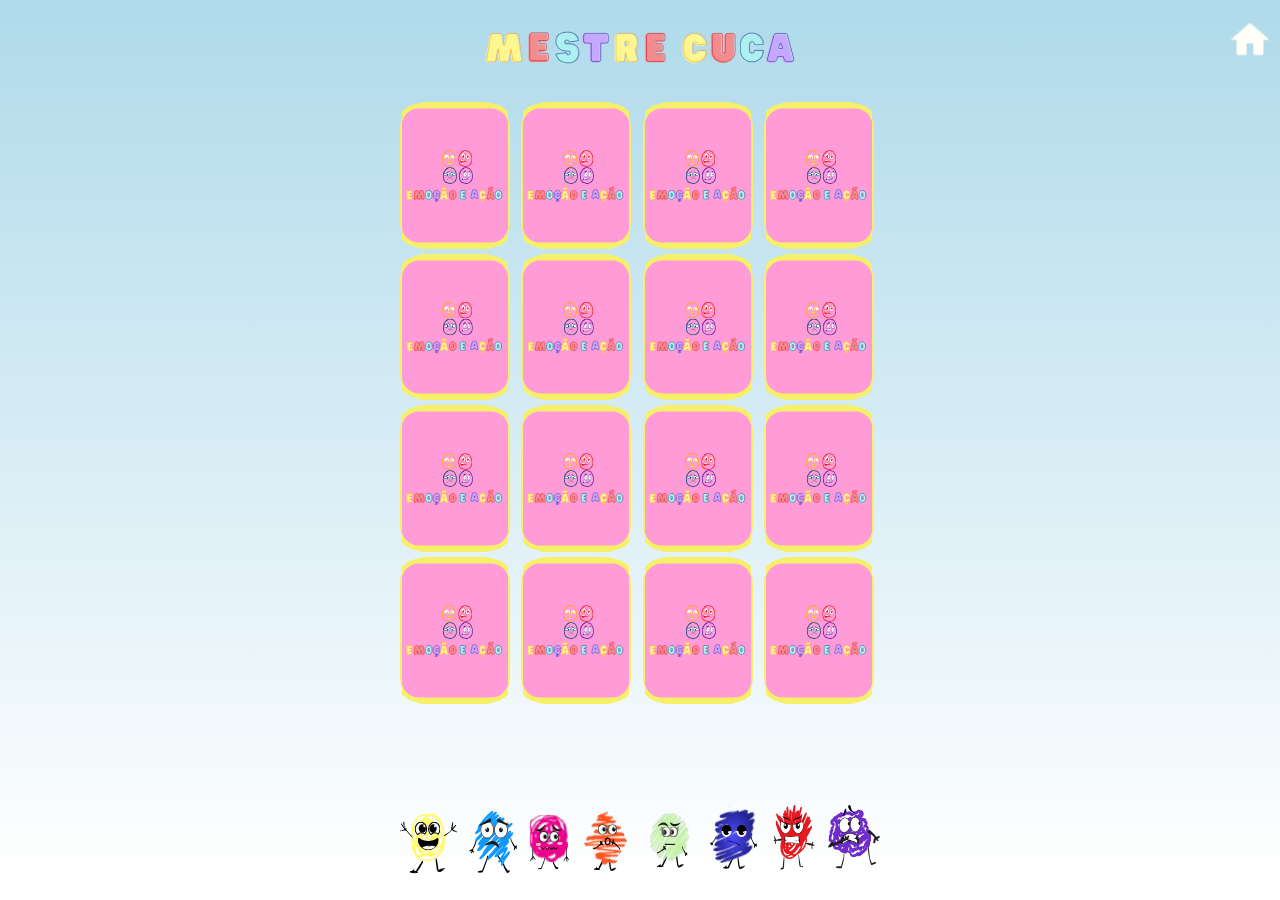
<file: jogoRepresentativo_responsivo/jogoRepresentativo/Mestre_Cuca-main/index.html>
<!DOCTYPE html>
<html lang="pt-br">
<head>
    <meta charset="UTF-8">
    <meta name="viewport" content="width=device-width, initial-scale=1.0">
   
    <link rel="stylesheet" href="./css/reset.css">
    <link rel="stylesheet" href="./css/game.css">
    <script defer src="./js/script.js"></script>
    <title>Mestre Cuca</title>
</head>
<body>

<main>
    <header > 
        <img src="./imagens/LOGO 6.png" alt="logo">
    </header>
    <button class="home" onclick="window.location.href='../home.html'">
        <!-- trocar pelo link da página home -->
        <img src="./imagens/home 1.svg" alt="Botão Home">
    </button>

</main>

    
<div class="grid"></div>
<footer>
    <img src="./imagens/personagens.svg" alt="personagens">
</footer>


</body>
</html>
</file>
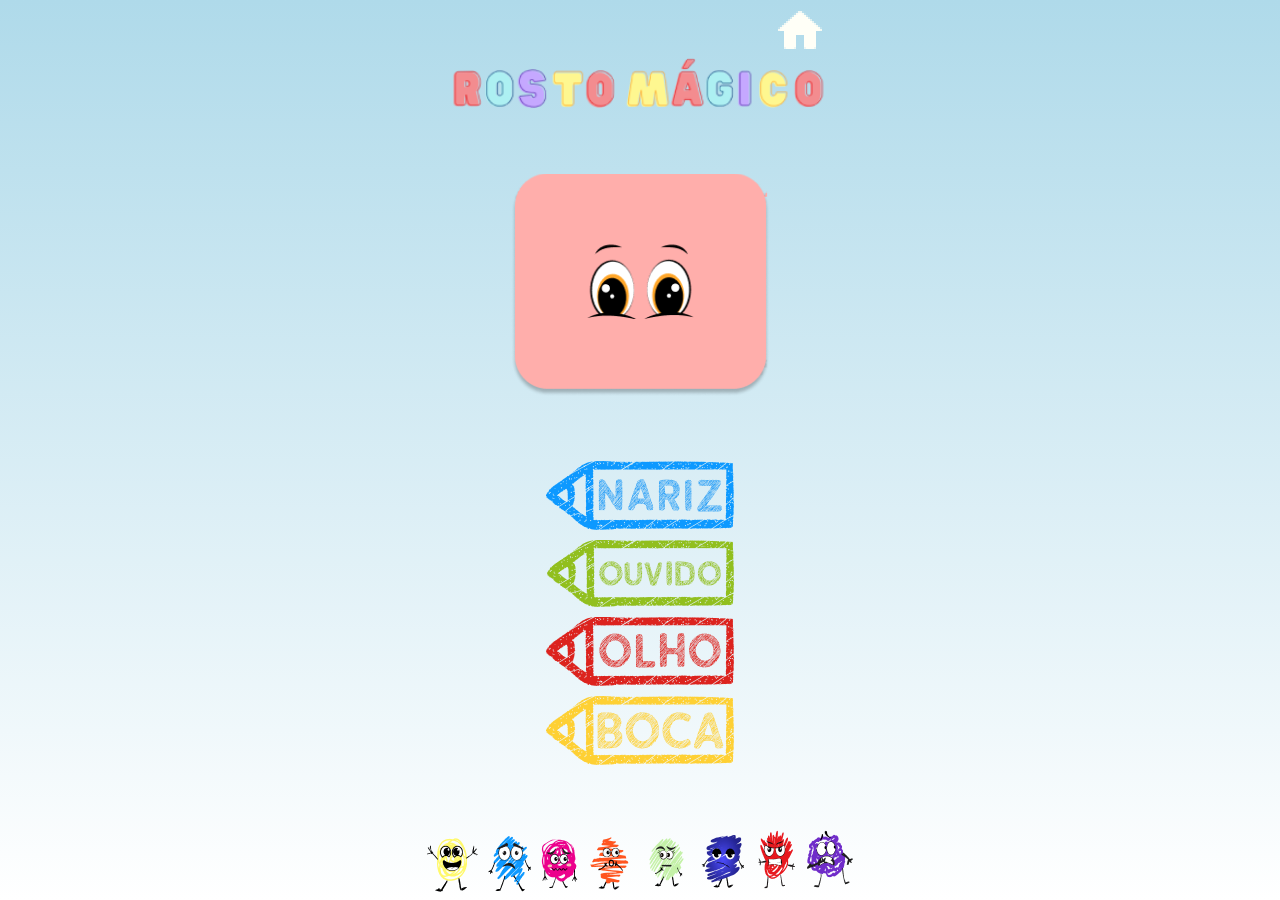
<file: jogoRepresentativo_responsivo/jogoRepresentativo/ROSTO MAGICO/index.html>
<!DOCTYPE html>
<html lang="PT">

<head>
    <meta charset="UTF-8">
    <meta name="viewport" content="width=device-width, initial-scale=1.0">
    <link rel="stylesheet" href="CSS/Style.css">
    <title>Rosto Magico</title>
</head>

<body>
    <div class="body">
        <div class="generico">
            <button class="home-button" onclick="window.location.href='../home.html'">
                <!-- trocar pelo link da página home -->
                <img src="./IMG/home.png" alt="Botão Home">
            </button>

            <img id="LOGO" src="IMG/LOGO 6.png" alt="Titulo">
        </div>
        <div id="imagem_trocada" style="background-image: url('IMG/card_olho.png');"></div>
        <div class="sub_body">
            <img id="bnariz" src="IMG/botao_nariz.png" onclick="verificarCorreto(bnariz)" alt="botao nariz">
            <img id="bouvido" src="IMG/botao_ouvido.png" onclick="verificarCorreto(bouvido)" alt="botao ouvido">
            <img id="bolho" src="IMG/botao_olho.png" onclick="verificarCorreto(bolho)" alt="botao olho">
            <img id="bboca" src="IMG/botao_boca.png" onclick="verificarCorreto(bboca)" alt="botao boca">

            <audio id="audio_olho" src="Audio/olho.mp3"></audio>
            <audio id="audio_nariz" src="Audio/nariz.mp3"></audio>
            <audio id="audio_boca" src="Audio/boca.mp3"></audio>
            <audio id="audio_ouvido" src="Audio/ouvido.mp3"></audio>
        </div>
        <img id="imagem_todos" src="IMG/TODOS.png" alt="todos">
    </div>

    <script src="Js/projeto.js"></script>
</body>

</html>
</file>
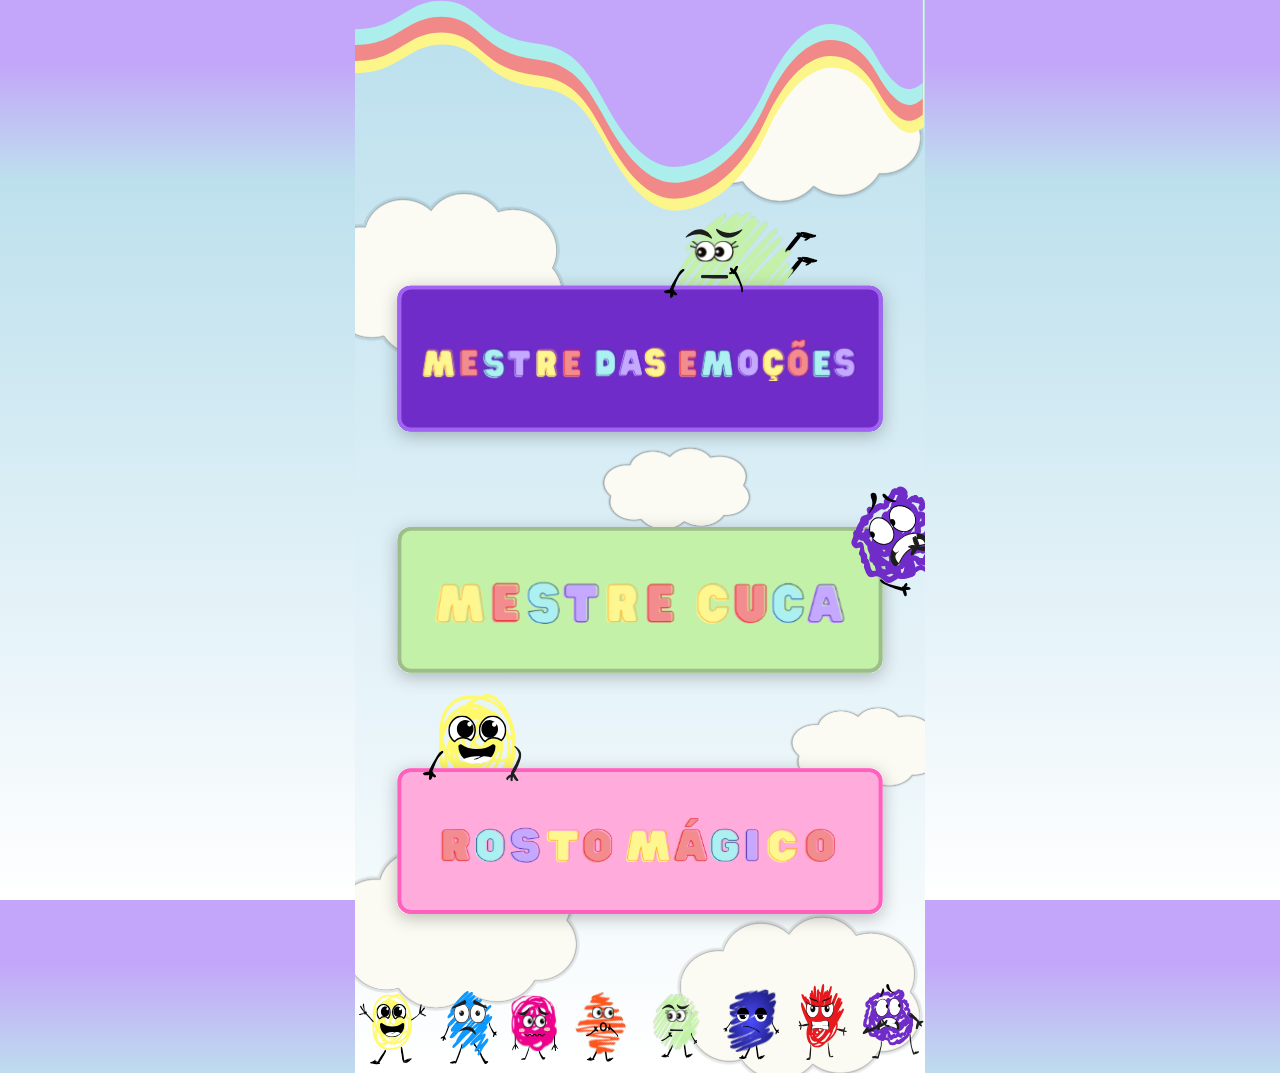
<file: jogoRepresentativo_responsivo/jogoRepresentativo/home.html>
<!DOCTYPE html>
<html lang="en">

<head>
    <meta charset="UTF-8">
    <meta name="viewport" content="width=device-width, initial-scale=1.0">
    <title>home</title>
    <link rel="stylesheet" href="./styleHome.css">
</head>

<body>

    <div class="container">
        <!-- Imagem SVG -->
        
        <div class="button">
            <button class="button-1" onclick="window.location.href='jogo_emocoes/quatro_botoes1.html'"></button>
            <button class="button-2" onclick="window.location.href='Mestre_Cuca-main/index.html'"></button>
            <button class="button-3" onclick="window.location.href='ROSTO MAGICO/index.html'"></button>
        </div>
        <img src="Group 34.svg" alt="Tela Responsiva">
    </div>

</body>

</html>
</file>
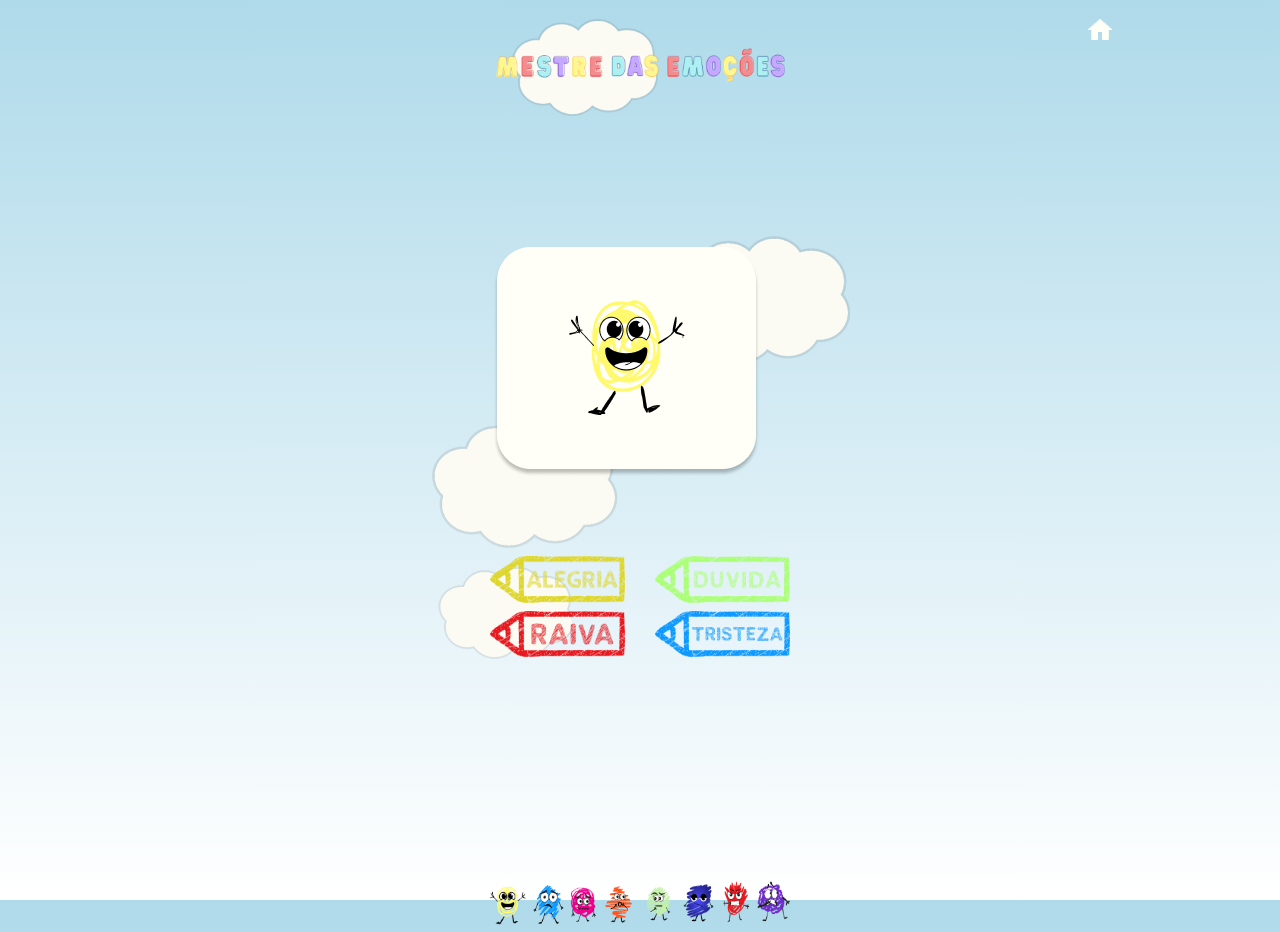
<file: jogoRepresentativo_responsivo/jogoRepresentativo/jogo_emocoes/quatro_botoes1.html>
<!DOCTYPE html>
<html lang="pt-BR">

<head>
    <meta charset="UTF-8">
    <meta name="viewport" content="width=device-width, initial-scale=1.0">
    <link rel="stylesheet" href="quatro.css">
    <title>Jogo 1</title>
</head>

<body>
    <div class="content">
        <div class="top-image-container">
            <img src="images/nome.png" alt="Imagem topo" class="top-image">
            <button class="home-button"
                onclick="window.location.href='../home.html'">
                <!-- trocar pelo link da página home -->
                <img src="images/home.png" alt="Botão Home">
            </button>
        </div>

        <div class="center-image-container">
            <img src="images/personagem1.png" alt="Imagem centro" class="center-image">
        </div>

        <div class="grid-container">
            <button class="grid-item" onclick="playAudioWithRedirect('audio/acerto.mp3', 'quatro_botoes2.html')">
                <img src="images/alegria.png" alt="Alegria" class="grid-image">
            </button>
            <button class="grid-item" onclick="playAudio('audio/erro.mp3')">
                <img src="images/duvida.png" alt="Duvida" class="grid-image">
            </button>
            <button class="grid-item" onclick="playAudio('audio/erro.mp3')">
                <div class="cloud-image-container">
                    <img src="images/nuvem.png" alt="Nuvem" class="cloud-image">
                </div>
                <img src="images/raiva.png" alt="Raiva" class="grid-image">
            </button>
            <button class="grid-item" onclick="playAudio('audio/erro.mp3')">
                <img src="images/tristeza.png" alt="Tristeza" class="grid-image">
            </button>
        </div>

        <div class="image-container">
            <img src="images/TODOS .png" alt="Imagem inferior" class="bottom-image">
        </div>
    </div>

    <script>
        function playAudio(audioFile) {
            const audio = new Audio(audioFile);
            audio.play();
        }

        function playAudioWithRedirect(audioFile, redirectUrl) {
            const audio = new Audio(audioFile);
            audio.play();
            audio.onended = () => {
                if (redirectUrl) {
                    window.location.href = redirectUrl;
                }
            };
        }
    </script>
</body>

</html>
</file>
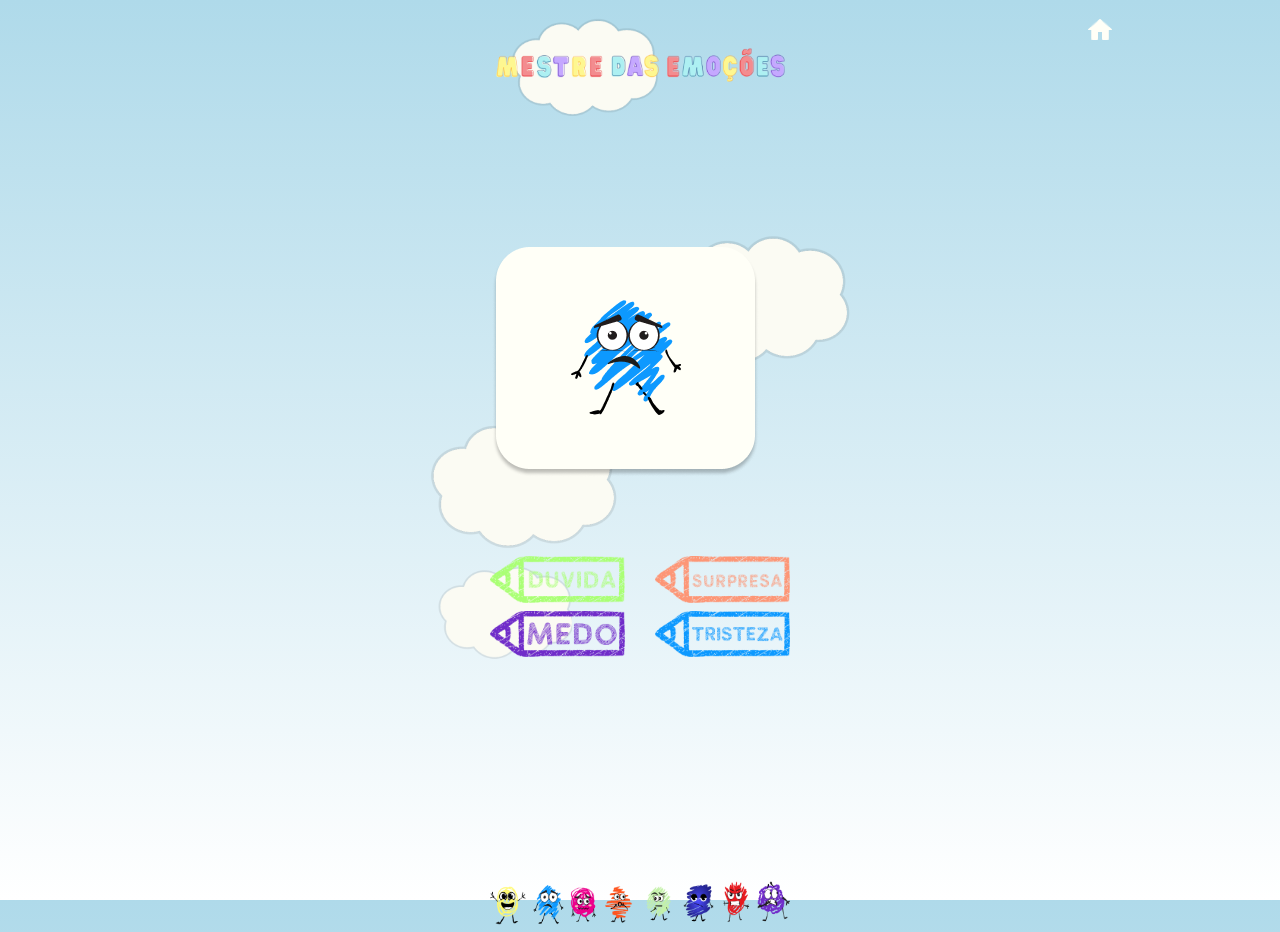
<file: jogoRepresentativo_responsivo/jogoRepresentativo/jogo_emocoes/quatro_botoes2.html>
<!DOCTYPE html>
<html lang="pt-BR">
<head>
    <meta charset="UTF-8">
    <meta name="viewport" content="width=device-width, initial-scale=1.0">
    <link rel="stylesheet" href="quatro.css">
    <title>Jogo 1</title>   
</head>
<body>
    <div class="content">
        <div class="top-image-container">
            <img src="images/nome.png" alt="Imagem topo" class="top-image">
            <button class="home-button"  onclick="window.location.href='../home.html'"> <!-- trocar pelo link da página home -->
                <img src="images/home.png" alt="Botão Home">
            </button>
        </div>

        <div class="center-image-container">
            <img src="images/personagem2.png" alt="Imagem centro" class="center-image">
        </div>

        <div class="grid-container">
            <button class="grid-item" onclick="playAudio('audio/erro.mp3')">
                <img src="images/duvida.png" alt="Dúvida" class="grid-image">
            </button>
            <button class="grid-item" onclick="playAudio('audio/erro.mp3')">
                <img src="images/surpresa.png" alt="Surpresa" class="grid-image">
            </button>
            <button class="grid-item" onclick="playAudio('audio/erro.mp3')">
                <div class="cloud-image-container">
                    <img src="images/nuvem.png" alt="Nuvem" class="cloud-image">
                </div>
                <img src="images/medo.png" alt="Medo" class="grid-image">
            </button>
            <button class="grid-item" onclick="playAudioWithRedirect('audio/acerto.mp3', 'quatro_botoes3.html')">
                <img src="images/tristeza.png" alt="Tristeza" class="grid-image">
            </button>
        </div>

        <div class="image-container">
            <img src="images/TODOS .png" alt="Imagem inferior" class="bottom-image">
        </div>
    </div>
    <script>
        function playAudio(audioFile) {
            const audio = new Audio(audioFile);
            audio.play();
        }

        function playAudioWithRedirect(audioFile, redirectUrl) {
            const audio = new Audio(audioFile);
            audio.play();
            audio.onended = () => {
                if (redirectUrl) {
                    window.location.href = redirectUrl;
                }
            };
        }
    </script>
</body>
</html>
</file>
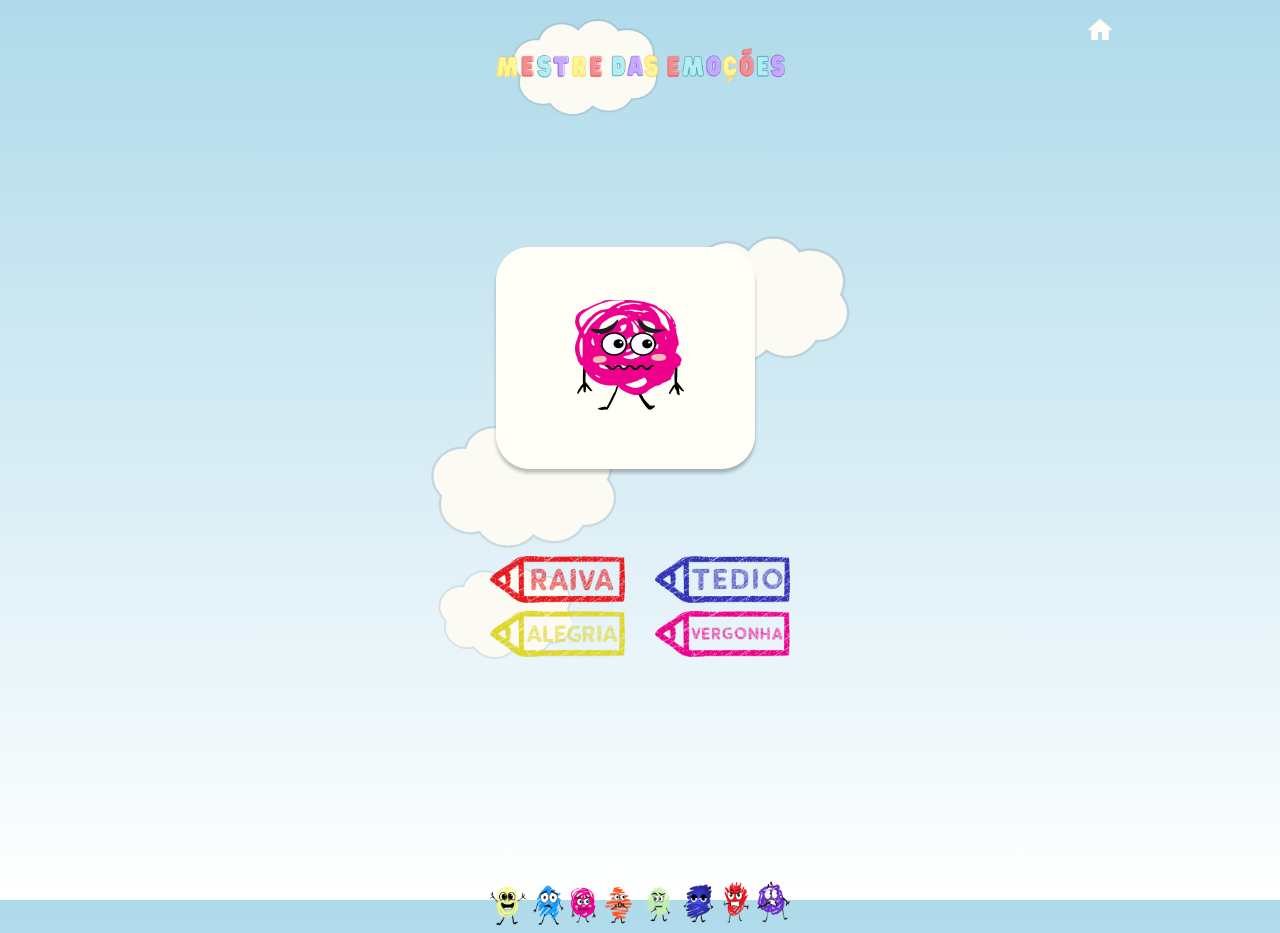
<file: jogoRepresentativo_responsivo/jogoRepresentativo/jogo_emocoes/quatro_botoes3.html>
<!DOCTYPE html>
<html lang="pt-BR">
<head>
    <meta charset="UTF-8">
    <meta name="viewport" content="width=device-width, initial-scale=1.0">
    <link rel="stylesheet" href="quatro.css">
    <title>Jogo 1</title>   
</head>
<body>
    <div class="content">
        <div class="top-image-container">
            <img src="images/nome.png" alt="Imagem topo" class="top-image">
            <button class="home-button"  onclick="window.location.href='../home.html'"> <!-- trocar pelo link da página home -->
                <img src="images/home.png" alt="Botão Home">
            </button>
        </div>

        <div class="center-image-container">
            <img src="images/personagem3.png" alt="Imagem centro" class="center-image">
        </div>

        <div class="grid-container">
            <button class="grid-item" onclick="playAudio('audio/erro.mp3')">
                <img src="images/raiva.png" alt="Raiva" class="grid-image">
            </button>
            <button class="grid-item" onclick="playAudio('audio/erro.mp3')">
                <img src="images/tedio.png" alt="Tédio" class="grid-image">
            </button>
            <button class="grid-item" onclick="playAudio('audio/erro.mp3')">
                <div class="cloud-image-container">
                    <img src="images/nuvem.png" alt="Nuvem" class="cloud-image">
                </div>
                <img src="images/alegria.png" alt="Alegria" class="grid-image">
            </button>
            <button class="grid-item" onclick="playAudioWithRedirect('audio/acerto.mp3', 'quatro_botoes4.html')">
                <img src="images/vergonha.png" alt="Vergonha" class="grid-image">
            </button>
        </div>

        <div class="image-container">
            <img src="images/TODOS .png" alt="Imagem inferior" class="bottom-image">
        </div>
    </div>
    <script>
        function playAudio(audioFile) {
            const audio = new Audio(audioFile);
            audio.play();
        }

        function playAudioWithRedirect(audioFile, redirectUrl) {
            const audio = new Audio(audioFile);
            audio.play();
            audio.onended = () => {
                if (redirectUrl) {
                    window.location.href = redirectUrl;
                }
            };
        }
    </script>
</body>
</html>
</file>
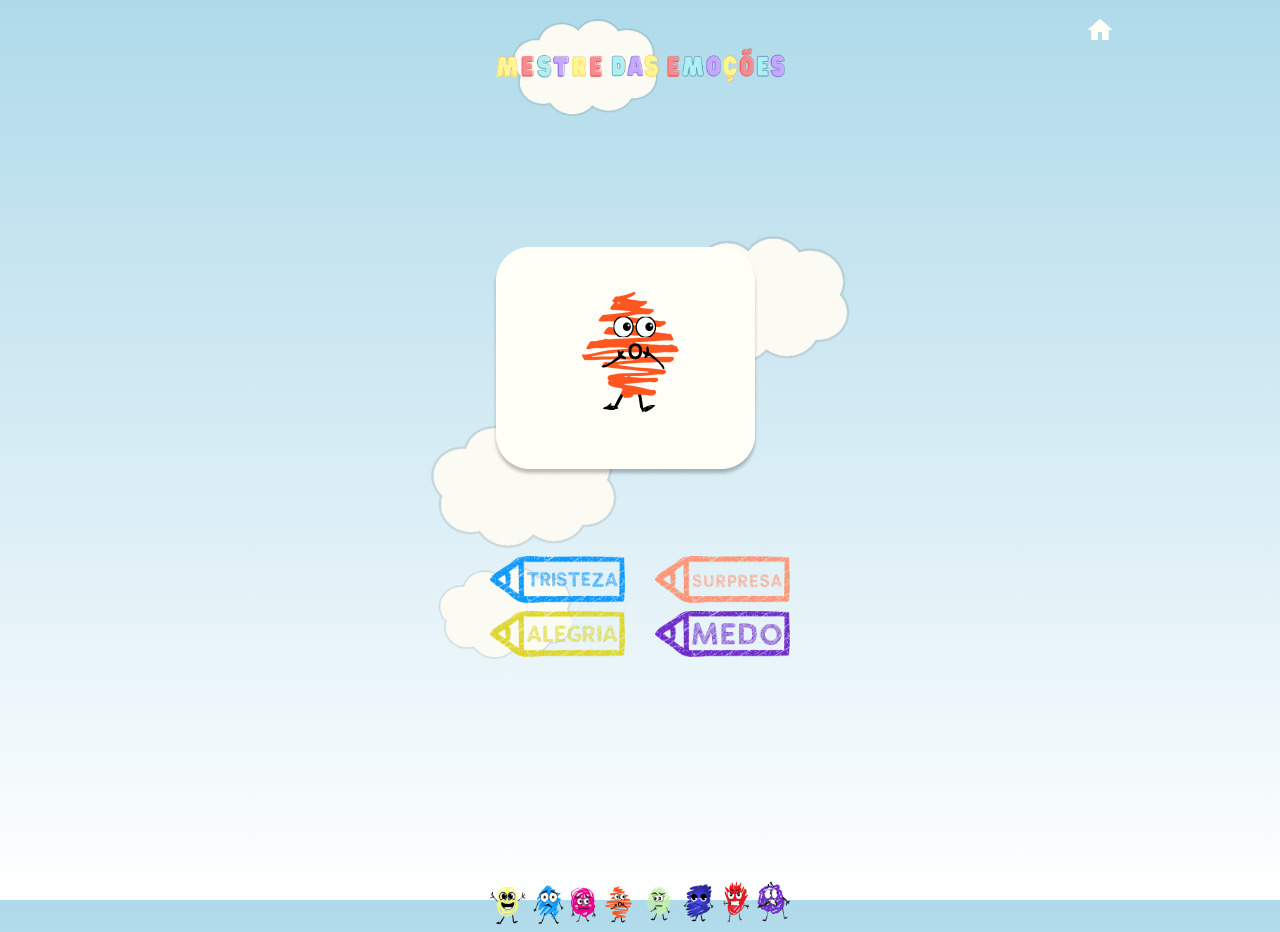
<file: jogoRepresentativo_responsivo/jogoRepresentativo/jogo_emocoes/quatro_botoes4.html>
<!DOCTYPE html>
<html lang="pt-BR">
<head>
    <meta charset="UTF-8">
    <meta name="viewport" content="width=device-width, initial-scale=1.0">
    <link rel="stylesheet" href="quatro.css">
    <title>Jogo 1</title>   
</head>
<body>
    <div class="content">
        <div class="top-image-container">
            <img src="images/nome.png" alt="Imagem topo" class="top-image">
            <button class="home-button"  onclick="window.location.href='../home.html'"> <!-- trocar pelo link da página home -->
                <img src="images/home.png" alt="Botão Home">
            </button>
        </div>

        <div class="center-image-container">
            <img src="images/personagem4.png" alt="Imagem centro" class="center-image">
        </div>

        <div class="grid-container">
            <button class="grid-item" onclick="playAudio('audio/erro.mp3')">
                <img src="images/tristeza.png" alt="Tristeza" class="grid-image">
            </button>
            <button class="grid-item" onclick="playAudioWithRedirect('audio/acerto.mp3', 'seis_botoes1.html')">
                <img src="images/surpresa.png" alt="Surpresa" class="grid-image">
            </button>
            <button class="grid-item" onclick="playAudio('audio/erro.mp3')">
                <div class="cloud-image-container">
                    <img src="images/nuvem.png" alt="Nuvem" class="cloud-image">
                </div>
                <img src="images/alegria.png" alt="Alegria" class="grid-image">
            </button>
            <button class="grid-item" onclick="playAudio('audio/erro.mp3')">
                <img src="images/medo.png" alt="Medo" class="grid-image">
            </button>
        </div>

        <div class="image-container">
            <img src="images/TODOS .png" alt="Imagem inferior" class="bottom-image">
        </div>
    </div>
    <script>
        function playAudio(audioFile) {
            const audio = new Audio(audioFile);
            audio.play();
        }

        function playAudioWithRedirect(audioFile, redirectUrl) {
            const audio = new Audio(audioFile);
            audio.play();
            audio.onended = () => {
                if (redirectUrl) {
                    window.location.href = redirectUrl;
                }
            };
        }
    </script>
</body>
</html>
</file>
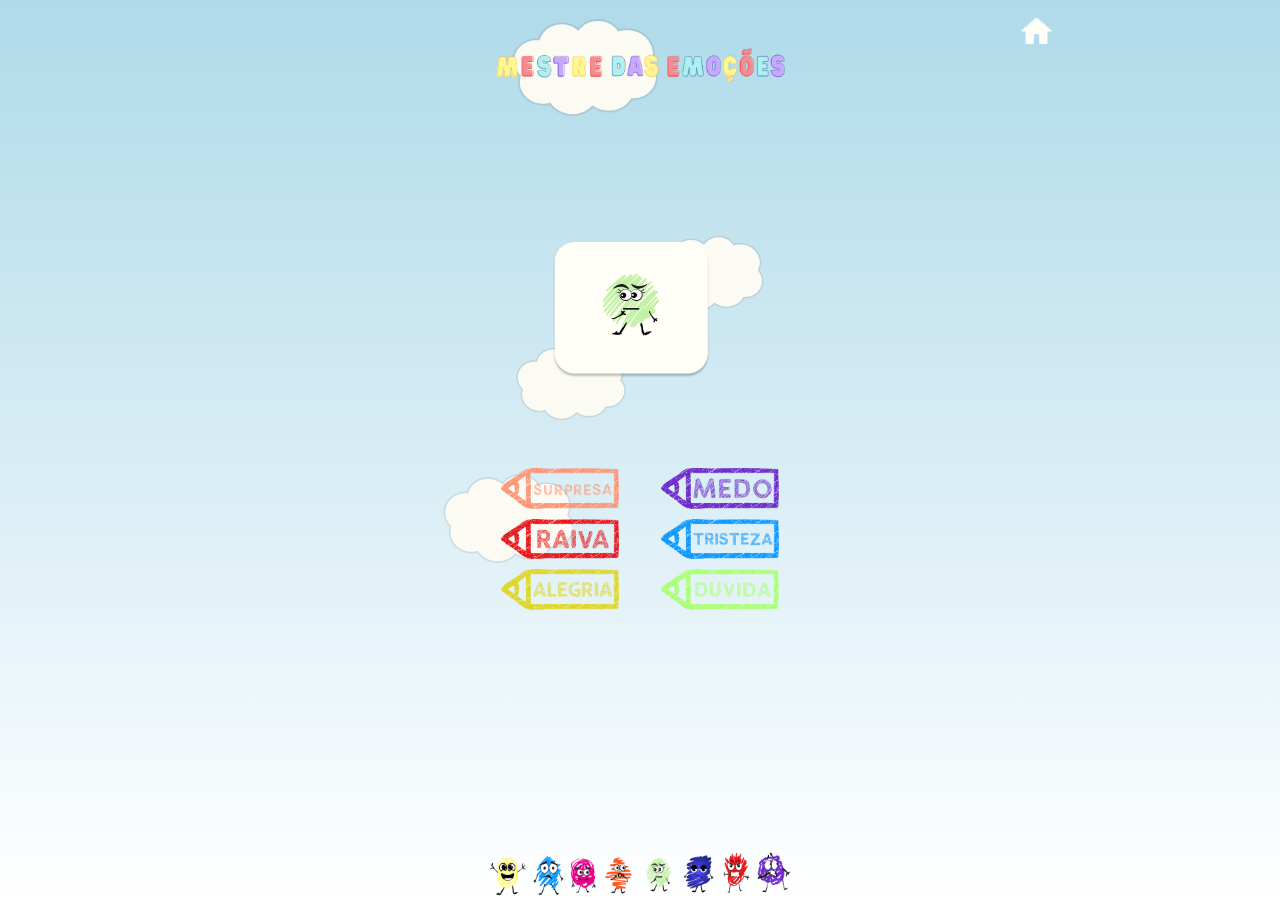
<file: jogoRepresentativo_responsivo/jogoRepresentativo/jogo_emocoes/seis_botoes1.html>
<!DOCTYPE html>
<html lang="pt-BR">
<head>
    <meta charset="UTF-8">
    <meta name="viewport" content="width=device-width, initial-scale=1.0">
    <link rel="stylesheet" href="seis.css">
    <title>Jogo 1</title>
</head>
<body>
    <div class="content">
        <div class="top-image-container">
            <img src="images/nome.png" alt="Imagem topo" class="top-image">
            <button class="home-button"  onclick="window.location.href='../home.html'"> <!-- trocar pelo link da página home -->
                <img src="images/home.png" alt="Botão Home">
            </button>
        </div>

        <div class="center-image-container">
            <img src="images/personagem5.png" alt="Imagem centro" class="center-image">
        </div>

        <div class="grid-container">
            <button class="grid-item" onclick="playAudio('audio/erro.mp3')">
                <img src="images/surpresa.png" alt="Surpresa" class="grid-image">
            </button>
            <button class="grid-item" onclick="playAudio('audio/erro.mp3')">
                <img src="images/medo.png" alt="Medo" class="grid-image">
            </button>
            <button class="grid-item" onclick="playAudio('audio/erro.mp3')">
                <div class="cloud-image-container">
                    <img src="images/nuvem.png" alt="Nuvem" class="cloud-image">
                </div>
                <img src="images/raiva.png" alt="Raiva" class="grid-image">
            </button>
            <button class="grid-item" onclick="playAudio('audio/erro.mp3')">
                <img src="images/tristeza.png" alt="Tristeza" class="grid-image">
            </button>
            <button class="grid-item" onclick="playAudio('audio/erro.mp3')">
                <img src="images/alegria.png" alt="Alegria" class="grid-image">
            </button>
            <button class="grid-item" onclick="playAudioWithRedirect('audio/acerto.mp3', 'seis_botoes2.html')">
                <img src="images/duvida.png" alt="Dúvida" class="grid-image">
            </button>
        </div>
        
    </div>

    <div class="image-container">
        <img src="images/TODOS .png" alt="Imagem todos" class="bottom-image">
    </div>

    <script>
        function playAudio(audioFile) {
            const audio = new Audio(audioFile);
            audio.play();
        }

        function playAudioWithRedirect(audioFile, redirectUrl) {
            const audio = new Audio(audioFile);
            audio.play();
            audio.onended = () => {
                if (redirectUrl) {
                    window.location.href = redirectUrl;
                }
            };
        }
    </script>
</body>
</html>
</file>
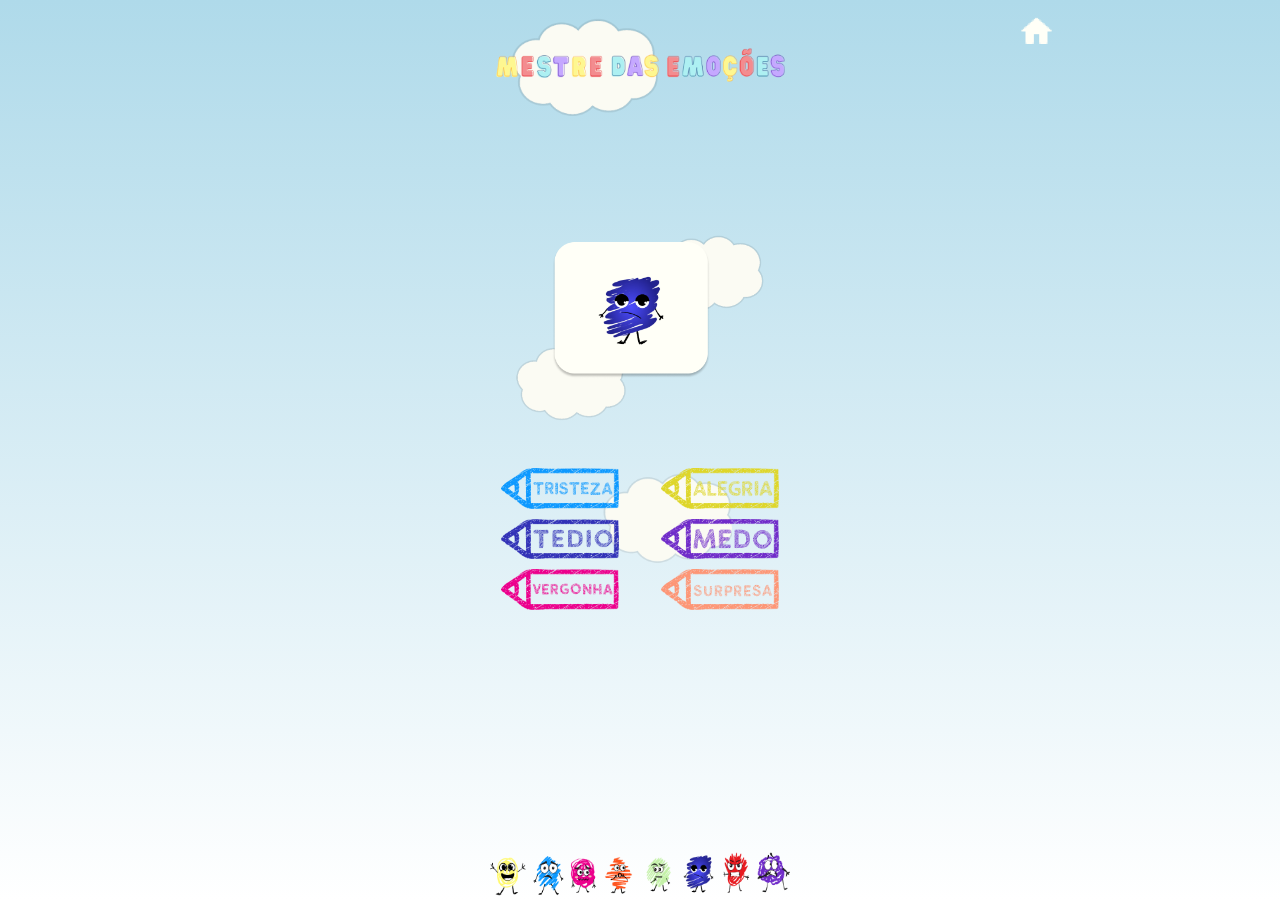
<file: jogoRepresentativo_responsivo/jogoRepresentativo/jogo_emocoes/seis_botoes2.html>
<!DOCTYPE html>
<html lang="pt-BR">
<head>
    <meta charset="UTF-8">
    <meta name="viewport" content="width=device-width, initial-scale=1.0">
    <link rel="stylesheet" href="seis.css">
    <title>Jogo 1</title>
</head>
<body>
    <div class="content">
        <div class="top-image-container">
            <img src="images/nome.png" alt="Imagem topo" class="top-image">
            <button class="home-button" onclick="window.location.href='../home.html'"> <!-- trocar pelo link da página home -->
                <img src="images/home.png" alt="Botão Home">
            </button>
        </div>

        <div class="center-image-container">
            <img src="images/personagem6.png" alt="Imagem centro" class="center-image">
        </div>

        <div class="grid-container">
            <button class="grid-item" onclick="playAudio('audio/erro.mp3')">
                <img src="images/tristeza.png" alt="Tristeza" class="grid-image">
            </button>
            <button class="grid-item" onclick="playAudio('audio/erro.mp3')">
                <img src="images/alegria.png" alt="Alegria" class="grid-image">
            </button>
            <button class="grid-item" onclick="playAudioWithRedirect('audio/acerto.mp3', 'seis_botoes3.html')">
                <img src="images/tedio.png" alt="Tédio" class="grid-image">
            </button>
            <button class="grid-item" onclick="playAudio('audio/erro.mp3')">
                <div class="cloud-image-container">
                    <img src="images/nuvem.png" alt="Nuvem" class="cloud-image">
                </div>
                <img src="images/medo.png" alt="Medo" class="grid-image">
            </button>
            <button class="grid-item" onclick="playAudio('audio/erro.mp3')">
                <img src="images/vergonha.png" alt="Vergonha" class="grid-image">
            </button>
            <button class="grid-item" onclick="playAudio('audio/erro.mp3')">
                <img src="images/surpresa.png" alt="Surpresa" class="grid-image">
            </button>
        </div>
        
    </div>

    <div class="image-container">
        <img src="images/TODOS .png" alt="Imagem todos" class="bottom-image">
    </div>

    <script>
        function playAudio(audioFile) {
            const audio = new Audio(audioFile);
            audio.play();
        }

        function playAudioWithRedirect(audioFile, redirectUrl) {
            const audio = new Audio(audioFile);
            audio.play();
            audio.onended = () => {
                if (redirectUrl) {
                    window.location.href = redirectUrl;
                }
            };
        }
    </script>
</body>
</html>
</file>
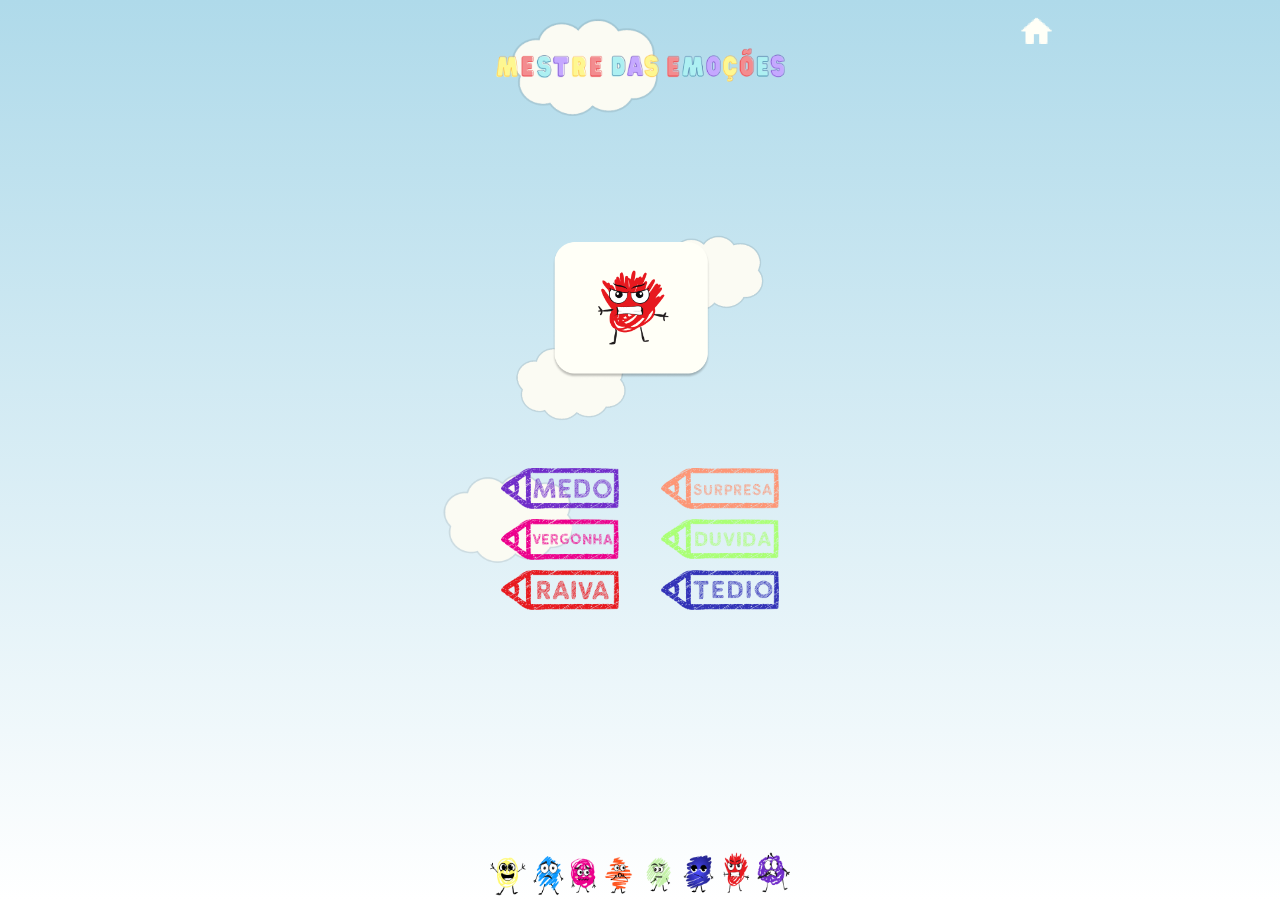
<file: jogoRepresentativo_responsivo/jogoRepresentativo/jogo_emocoes/seis_botoes3.html>
<!DOCTYPE html>
<html lang="pt-BR">
<head>
    <meta charset="UTF-8">
    <meta name="viewport" content="width=device-width, initial-scale=1.0">
    <link rel="stylesheet" href="seis.css">
    <title>Jogo 1</title>
</head>
<body>
    <div class="content">
        <div class="top-image-container">
            <img src="images/nome.png" alt="Imagem topo" class="top-image">
            <button class="home-button" onclick="window.location.href='../home.html'"> <!-- trocar pelo link da página home -->
                <img src="images/home.png" alt="Botão Home">
            </button>
        </div>

        <div class="center-image-container">
            <img src="images/personagem7.png" alt="Imagem centro" class="center-image">
        </div>

        <div class="grid-container">
            <button class="grid-item" onclick="playAudio('audio/erro.mp3')">
                <img src="images/medo.png" alt="Medo" class="grid-image">
            </button>
            <button class="grid-item" onclick="playAudio('audio/erro.mp3')">
                <img src="images/surpresa.png" alt="Surpresa" class="grid-image">
            </button>
            <button class="grid-item" onclick="playAudio('audio/erro.mp3')">
                <div class="cloud-image-container">
                    <img src="images/nuvem.png" alt="Nuvem" class="cloud-image">
                </div>
                <img src="images/vergonha.png" alt="Vergonha" class="grid-image">
            </button>
            <button class="grid-item" onclick="playAudio('audio/erro.mp3')">
                <img src="images/duvida.png" alt="Dúvida" class="grid-image">
            </button>
            <button class="grid-item" onclick="playAudioWithRedirect('audio/acerto.mp3', 'seis_botoes4.html')">
                <img src="images/raiva.png" alt="Raiva" class="grid-image">
            </button>
            <button class="grid-item" onclick="playAudio('audio/erro.mp3')">
                <img src="images/tedio.png" alt="Tédio" class="grid-image">
            </button>
        </div>
        
    </div>

    <div class="image-container">
        <img src="images/TODOS .png" alt="Imagem todos" class="bottom-image">
    </div>

    <script>
        function playAudio(audioFile) {
            const audio = new Audio(audioFile);
            audio.play();
        }

        function playAudioWithRedirect(audioFile, redirectUrl) {
            const audio = new Audio(audioFile);
            audio.play();
            audio.onended = () => {
                if (redirectUrl) {
                    window.location.href = redirectUrl;
                }
            };
        }
    </script>
</body>
</html>
</file>
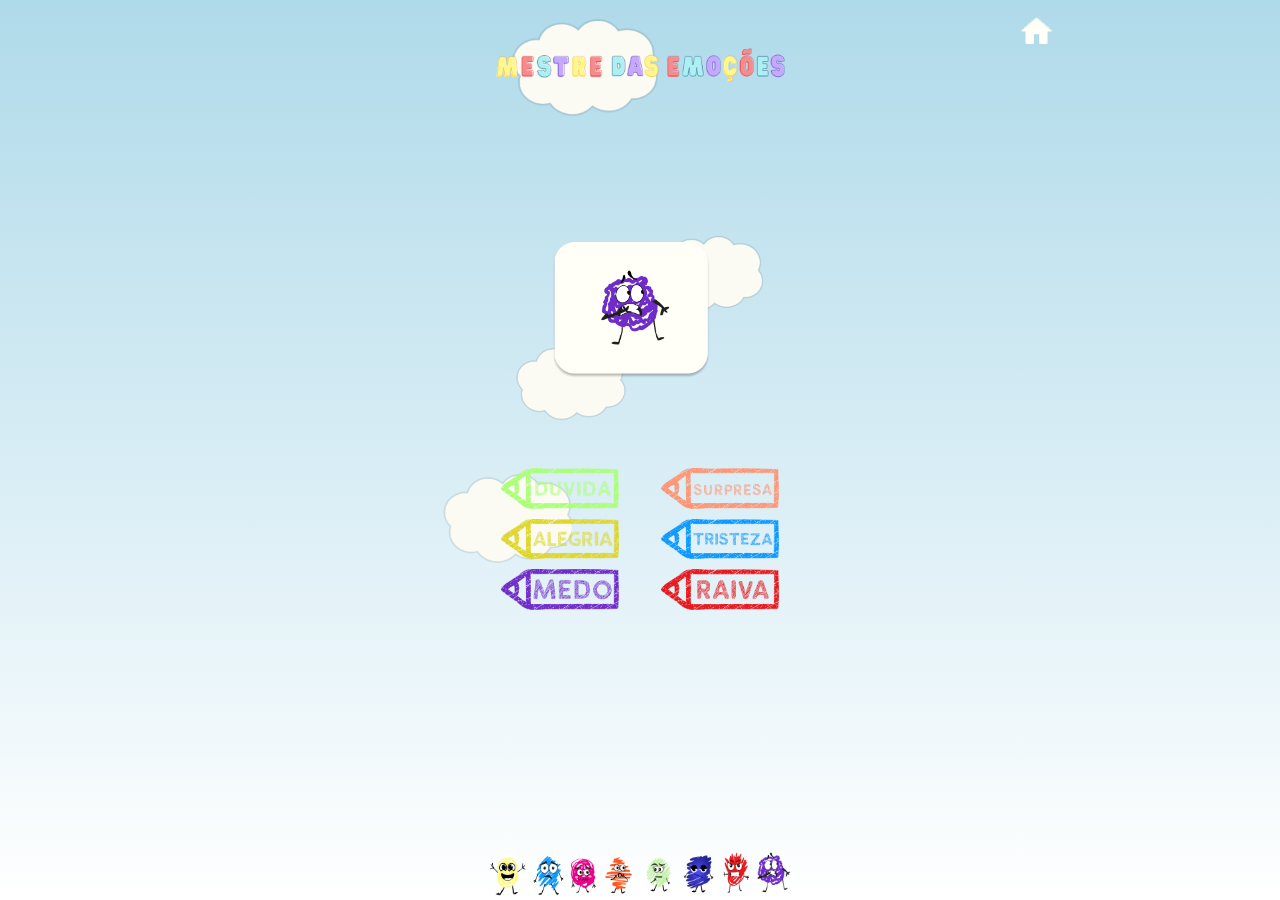
<file: jogoRepresentativo_responsivo/jogoRepresentativo/jogo_emocoes/seis_botoes4.html>
<!DOCTYPE html>
<html lang="pt-BR">
<head>
    <meta charset="UTF-8">
    <meta name="viewport" content="width=device-width, initial-scale=1.0">
    <link rel="stylesheet" href="seis.css">
    <title>Jogo 1</title>
</head>
<body>
    <div class="content">
        <div class="top-image-container">
            <img src="images/nome.png" alt="Imagem topo" class="top-image">
            <button class="home-button"  onclick="window.location.href='../home.html'"> <!-- trocar pelo link da página home -->
                <img src="images/home.png" alt="Botão Home">
            </button>
        </div>

        <div class="center-image-container">
            <img src="images/personagem8.png" alt="Imagem centro" class="center-image">
        </div>

        <div class="grid-container">
            <button class="grid-item" onclick="playAudio('audio/erro.mp3')">
                <img src="images/duvida.png" alt="Dúvida" class="grid-image">
            </button>
            <button class="grid-item" onclick="playAudio('audio/erro.mp3')">
                <img src="images/surpresa.png" alt="Surpresa" class="grid-image">
            </button>
            <button class="grid-item" onclick="playAudio('audio/erro.mp3')">
                <div class="cloud-image-container">
                    <img src="images/nuvem.png" alt="Nuvem" class="cloud-image">
                </div>
                <img src="images/alegria.png" alt="Alegria" class="grid-image">
            </button>
            <button class="grid-item" onclick="playAudio('audio/erro.mp3')">
                <img src="images/tristeza.png" alt="Tristeza" class="grid-image">
            </button>
            <button class="grid-item" onclick="playAudioWithRedirect('audio/acerto.mp3', 'quatro_botoes1.html')">
                <img src="images/medo.png" alt="Medo" class="grid-image">
            </button>
            <button class="grid-item" onclick="playAudio('audio/erro.mp3')">
                <img src="images/raiva.png" alt="Raiva" class="grid-image">
            </button>
        </div>
        
    </div>

    <div class="image-container">
        <img src="images/TODOS .png" alt="Imagem todos" class="bottom-image">
    </div>

    <script>
        function playAudio(audioFile) {
            const audio = new Audio(audioFile);
            audio.play();
        }

        function playAudioWithRedirect(audioFile, redirectUrl) {
            const audio = new Audio(audioFile);
            audio.play();
            audio.onended = () => {
                if (redirectUrl) {
                    window.location.href = redirectUrl;
                }
            };
        }
    </script>
</body>
</html>
</file>
<file: jogoRepresentativo_responsivo/jogoRepresentativo/Mestre_Cuca-main/css/game.css>
*{
    margin: 0;
    padding: 0;
    list-style: none;
    box-sizing: border-box;
    border: none;
}

  body {
    background: linear-gradient(to bottom, #AFDAEA, #FFFFFF);
    background-repeat: no-repeat;
    background-size: cover;
 }  

 .home {
    position: absolute;
    top: 20px; 
    right: 10px; 
    background: none;
 }

 .home img {
    width: 40px; 
    height: auto;
    cursor: pointer; 
}

main{
display: flex;
width: 100%;
align-items: center;
justify-content: center;
margin-bottom: 25px;
margin-top: 20px;
}


footer{
    display: flex;
    justify-content: center;
    align-items: flex-end;
    margin-top: 100px;
}


footer img{
    max-width: 480px;
    width: 100%;
}


.grid {
    display: grid;
    grid-template-columns: repeat(4, 1fr);
    gap: 5px;
    width: 100%;
    max-width: 480px;
    margin: 0 auto;
}

.card {
    aspect-ratio: 3/4;
    width: 110px;
    background-color: #fff;
    border-radius: 26px;
    position: relative;
    transition: all 400ms ease;
    transform-style: preserve-3d;
    border: 2px solid #F6F068;
}


.face {
    width: 100%;
    height: 100%;
    position: absolute;
    background-size: cover;
    background-position: center;
    transition: all 400ms ease;
   
}

.front {
    background-repeat: no-repeat;
    transform: rotateY(180deg) ;
}

.back {
    background-image: url(../imagens/carta.svg);
    background-size: cover;
    background-position: center;
    background-repeat: no-repeat;
    backface-visibility: hidden;
}


.reveal-card {
    transform: rotateY(180deg);
}

.disabled-card {
    filter: saturate(0);
    opacity: 0.5;
}
/* Make all elements responsive */
* {
    box-sizing: border-box;
    margin: 0;
    padding: 0;
}

html {
    font-size: 16px;
}

body {
    font-family: Arial, sans-serif;
    line-height: 1.5;
    margin: 0;
    padding: 0;
    max-width: 100%;
    overflow-x: hidden;
}

img, video {
    max-width: 100%;
    height: auto;
}

.container {
    width: 100%;
    padding: 0 15px;
    margin: 0 auto;
}

@media (max-width: 768px) {
    html {
        font-size: 14px;
    }
}

@media (max-width: 480px) {
    html {
        font-size: 12px;
    }
}
</file>
<file: jogoRepresentativo_responsivo/jogoRepresentativo/ROSTO MAGICO/CSS/Style.css>
body {
    margin: 0px;
    padding: 0px;
    height: 100vh;
    width: 100vh;
    width: 100%;
}

.body {
    background: linear-gradient(to bottom, #AFDAEA, #FFFFFF);
    display: grid;
    row-gap: 50px;
    place-items: center;
    margin: 0px;
    padding: 0px;
    height: 100vh;
    width: 100%;
}

.sub_body {
    display: grid;
    row-gap: 10px;
    place-items: center;
}

#imagem_trocada {
    align-items: center;
    width: 259px;
    height: 222px;
    background-size: cover;
    background-position: center;
    margin: 0px;
}

#LOGO {
    width: 380px;
    margin: 0px;
    padding: 0px;

}

.generico{
    display: flex;
    justify-content: center;
    flex-direction: column;
}

.home-button{
    background: none;
    width: 60px;
    border: none;
    margin-left: 20rem;
}

#imagem_todos {
    width: 426px;
}




/* Make all elements responsive */
* {
    box-sizing: border-box;
    margin: 0;
    padding: 0;
}

html {
    font-size: 16px;
}

body {
    font-family: Arial, sans-serif;
    line-height: 1.5;
    margin: 0;
    padding: 0;
    max-width: 100%;
    overflow-x: hidden;
}

img, video {
    max-width: 100%;
    height: auto;
}

.container {
    width: 100%;
    padding: 0 15px;
    margin: 0 auto;
}

@media (max-width: 768px) {
    html {
        font-size: 14px;
    }
}

@media (max-width: 480px) {
    html {
        font-size: 12px;
    }
}
</file>
<file: jogoRepresentativo_responsivo/jogoRepresentativo/styleHome.css>
body {
    margin: 0;
    padding: 0;
    font-family: Arial, sans-serif;
    display: flex;
    justify-content: center;
    align-items: center;
    height: 100vh; 
    overflow: hidden; 
    background: linear-gradient(180deg, 
    #C3A6F9 7%, /* Light Blue cobre 20% */
    #BDE0ED 20%, /* Sky Blue até 50% */
    #FFF 100% /* Alice Blue cobre o restante */
);

}

.container {
    position: relative;
    max-width: 600px; 
}

.container img {
    width: 100%; /* O SVG ocupa toda a largura disponível */
    height: auto; /* Mantém a proporção */
    display: block;
}

.button {
    display: grid;
    gap: 5rem;
    /* margin-top: 33rem; */
    left: 3.5rem;
    position: absolute;
}


.button-1 {
   margin-top: 26rem;
    border: none;
    background: none;
    width: 330px;
    height:95px;  
    border-radius: 10px;
    cursor: pointer;
}

.button-2 {
    margin-top: 1rem;
    border: none;
    background: none;
    width: 330px;
    height: 95px;
    border-radius: 10px;
    cursor: pointer;
}

.button-3 {
  
    border: none;
    background: none;
    width: 330px;
    height: 95px;
    border-radius: 10px;
    cursor: pointer;
}
/* Make all elements responsive */
* {
    box-sizing: border-box;
    margin: 0;
    padding: 0;
}

html {
    font-size: 16px;
}

body {
    font-family: Arial, sans-serif;
    line-height: 1.5;
    margin: 0;
    padding: 0;
    max-width: 100%;
    overflow-x: hidden;
}

img, video {
    max-width: 100%;
    height: auto;
}

.container {
    width: 100%;
    padding: 0 15px;
    margin: 0 auto;
}

@media (max-width: 768px) {
    html {
        font-size: 14px;
    }
}

@media (max-width: 480px) {
    html {
        font-size: 12px;
    }
}
</file>
<file: jogoRepresentativo_responsivo/jogoRepresentativo/jogo_emocoes/quatro.css>
body, html {
    margin: 0;
    padding: 0;
    height: 100%;
    width: 100%;
    background: linear-gradient(to bottom, #AFDAEA 0%, #FFFFFF 100%);
    display: flex;
    flex-direction: column;
    align-items: center;
    justify-content: flex-start;
}

* {
    box-sizing: border-box;
}

.content {
    width: 100%;
    height: 100%;
    max-width: 1200px;
    display: flex;
    flex-direction: column;
    align-items: center;
    position: relative;
}

.top-image-container {
    width: 100%;
    display: flex;
    justify-content: center;
    position: relative;
}

.top-image {
    width: 80%;
    max-width: 300px;
    height: auto;
    object-fit: contain;
    position: relative;
    top: 2vh;
}

.home-button {
    position: absolute;
    top: 10%;
    right: 10%;
    background: none;
    border: none;
    cursor: pointer;
    padding: 0.5em;
}

.home-button img {
    width: 2em;
    height: auto;
}

.center-image-container {
    position: relative;
    margin-top: 15vh;
    display: flex;
    justify-content: center;
    width: 100%;
}

.grid-container {
    display: grid;
    grid-template-columns: repeat(2, 1fr);
    gap: 8px 30px;
    max-width: 300px;
    margin-top: 5px;
    position: relative;
}

.grid-item {
    background: none;
    border: none;
    cursor: pointer;
    width: 100%;
    position: relative;
}

.grid-image {
    width: 100%;
    height: auto;
    display: block;
    max-height: 50px;
    position: relative;
    z-index: 2;
}

.cloud-image-container {
    position: absolute;
    top: -45px;
    right: 53px;
    width: 100%;
    height: auto;
    z-index: 1;
}

.cloud-image {
    width: 100%;
    height: auto;
}

.image-container {
text-align: center;
  margin: 14rem 0 0 0 ;
  padding: 0;
}

.bottom-image {
    width: 100%;
    max-width: 300px;
    height: auto;
}

@media (max-width: 430px) {
    .top-image {
        width: 100%;
        max-width: 400px;
    }

    .home-button {
        top: 5%;
        right: 5%;
    }

    .home-button img {
        width: 3em; 
        height: auto;
    }

    .grid-container {
        width: 100%;
        max-width: 400px;
        gap: 12px 20px;
    }

    .grid-image {
        max-height: 60px;
    }

    .center-image {
        max-width: 420px;
    }

    .bottom-image {
        max-height: 60px; 
        max-width: 100%;
    }

    .cloud-image-container {
        top: -62px;
        right: 60px;
    }
}

@media (max-width: 400px) {
    .grid-image {
        max-height: 40px;
    }

    .center-image {
        max-width: 250px;
    }
}

@media (max-height: 600px) {
    .grid-container {
        gap: 12px 20px;
    }
}

@media (max-width: 425px) and (max-height: 546px) {
    .top-image {
        width: 100%;
        max-width: 280px;
        max-height: 300px;
    }

    .home-button {
        top: 4%;
        right: 3%;
    }

    .home-button img {
        width: 2.2em;  
        height: auto;
    }

    .grid-container {
        width: 100%;
        max-width: 280px;
        gap: 12px 20px;
    }

    .grid-image {
        max-height: 80px;
    }

    .center-image {
        max-width: 270px;
    }

    .bottom-image {
        width: 100%;
        max-height: 40px;
        height: auto;
    }

    .cloud-image-container {
        top: -62px;
        right: 60px;
    }
}

@media (max-width: 768px) and (max-height: 546px) {
    .center-image {
        max-width: 280px;
    }
}

@media (min-width: 1920px) {
    .top-image {
        max-width: 400px;
        max-height: 400px;
    }

    .home-button {
        top: 8%;
        right: 15%;
    }

    .home-button img {
        width: 2.5em;
    }

    .grid-container {
        max-width: 350px;
    }

    .grid-image {
        max-height: 90px;
    }

    .center-image {
        max-width: 320px;
    }

    .bottom-image {
        max-height: 90px;
    }
}
/* Make all elements responsive */
* {
    box-sizing: border-box;
    margin: 0;
    padding: 0;
}

html {
    font-size: 16px;
}

body {
    font-family: Arial, sans-serif;
    line-height: 1.5;
    margin: 0;
    padding: 0;
    max-width: 100%;
    overflow-x: hidden;
}

img, video {
    max-width: 100%;
    height: auto;
}

.container {
    width: 100%;
    padding: 0 15px;
    margin: 0 auto;
}

@media (max-width: 768px) {
    html {
        font-size: 14px;
    }
}

@media (max-width: 480px) {
    html {
        font-size: 12px;
    }
}
</file>
<file: jogoRepresentativo_responsivo/jogoRepresentativo/jogo_emocoes/seis.css>
body, html {
    margin: 0;
    padding: 0;
    height: 100%;
    width: 100%;
    background: linear-gradient(to bottom, #AFDAEA 0%, #FFFFFF 100%);
    display: flex;
    flex-direction: column;
    align-items: center;
    justify-content: flex-start;
}

* {
    box-sizing: border-box;
}

.content {
    width: 100%;
    height: 100%;
    max-width: 1200px;
    display: flex;
    flex-direction: column;
    align-items: center;
    position: relative;
}

.top-image-container {
    width: 100%;
    display: flex;
    justify-content: center;
    position: relative;
}

.top-image {
    width: 80%;
    max-width: 300px;
    height: auto;
    object-fit: contain;
    position: relative;
    top: 2vh;
}

.home-button {
    position: absolute;
    top: 10%;
    right: 10%;
    background: none;
    border: none;
    cursor: pointer;
    padding: 0.5em;
}

.home-button img {
    width: 2em;
    height: auto;
}

.center-image-container {
    position: relative;
    margin-top: 15vh;
    display: flex;
    justify-content: center;
    width: 100%;
}


.grid-container {
    display: grid;
    grid-template-columns: repeat(2, 1fr);
    gap: 8px 30px;
    width: 80%;
    max-width: 300px;
    margin-top: 5vh;
    position: relative;
}

.grid-item {
    background: none;
    border: none;
    cursor: pointer;
    width: 100%;
    position: relative;
}

.grid-image {
    width: 100%;
    height: auto;
    display: block;
    max-height: 50px;
    position: relative;
    z-index: 2;
}

.cloud-image-container {
    position: absolute;
    top: -45px;
    right: 53px;
    width: 100%;
    height: auto;
    z-index: 1;
}

.cloud-image {
    width: 100%;
    height: auto;
}

.image-container {
    text-align: center;
      margin: 0 0 0 0 ;
      padding: 0;
    }

.bottom-image {
    width: 100%;
    max-width: 300px;
    height: auto;
}

@media (min-width: 1024px) {
    .top-image {
        max-width: 300px;
        max-height: 300px;
    }

    .home-button {
        top: 8%;
        right: 15%;
    }

    .home-button img {
        width: 2.5em;
    }

    .grid-container {
        max-width: 290px;
    }

    .grid-image {
        max-height: 80px;
    }

    .center-image {
        max-width: 250px;
    }

    .bottom-image {
        max-height: 90px;
    }
}

@media (min-width: 1920px) {
    .top-image {
        max-width: 400px;
        max-height: 400px;
    }

    .home-button {
        top: 8%;
        right: 15%;
    }

    .home-button img {
        width: 2.5em;
    }

    .grid-container {
        max-width: 350px;
    }

    .grid-image {
        max-height: 90px;
    }

    .center-image {
        max-width: 270px;
    }

    .bottom-image {
        max-height: 90px;
    }
}

@media (max-width: 768px) and (max-height: 546px) {
    .center-image {
        max-width: 250px;
    }

    .grid-container {
        width: 90%;
        max-width: 250px;
        gap: 12px 20px;
    }

    .grid-image {
        max-height: 50px;
    }
}

@media (max-height: 600px) {
    .grid-container {
        gap: 12px 20px;
    }
}

@media (max-width: 430px) {
    .top-image {
        width: 100%;
        max-width: 400px;
    }

    .home-button {
        top: 5%;
        right: 5%;
    }

    .home-button img {
        width: 3em; 
        height: auto;
    }

    .grid-container {
        width: 100%;
        max-width: 400px;
        gap: 12px 20px;
    }

    .grid-image {
        max-height: 60px;
    }

    .center-image {
        max-width: 420px;
    }

    .bottom-image {
        max-height: 60px; 
        max-width: 100%;
    }

    .cloud-image-container {
        top: -62px;
        right: 60px;
    }
}

@media (max-width: 425px) and (max-height: 546px) {
    .top-image {
        width: 100%;
        max-width: 280px;
        max-height: 300px;
    }

    .home-button {
        top: 4%;
        right: 3%;
    }

    .home-button img {
        width: 2.2em;  
        height: auto;
    }

    .grid-container {
        width: 100%;
        max-width: 280px;
        gap: 12px 20px;
    }

    .grid-image {
        max-height: 80px;
    }

    .center-image {
        max-width: 270px;
    }

    .bottom-image {
        width: 100%;
        max-height: 40px; 
        height: auto;
    }

    .cloud-image-container {
        top: -62px;
        right: 60px;
    }
}

@media (max-width: 400px) {
    .grid-image {
        max-height: 40px;
    }

    .center-image {
        max-width: 250px;
    }
}


@media (max-width: 320px) {
    .top-image {
        width: 90%;
        max-width: 350px;
    }

    .home-button {
        top: 2%;
        right: 3%;
    }

    .home-button img {
        width: 2.5em;  
        height: auto;
    }

    .grid-container {
        width: 80%;
        max-width: 280px;
        gap: 10px 20px;
    }

    .grid-image {
        max-height: 35px;
    }

    .center-image {
        max-width: 280px;
    }

    .bottom-image {
        max-height: 60px; 
        max-width: 100%;
    }

    .cloud-image-container {
        top: -62px;
        right: 60px;
    }
}
</file>
